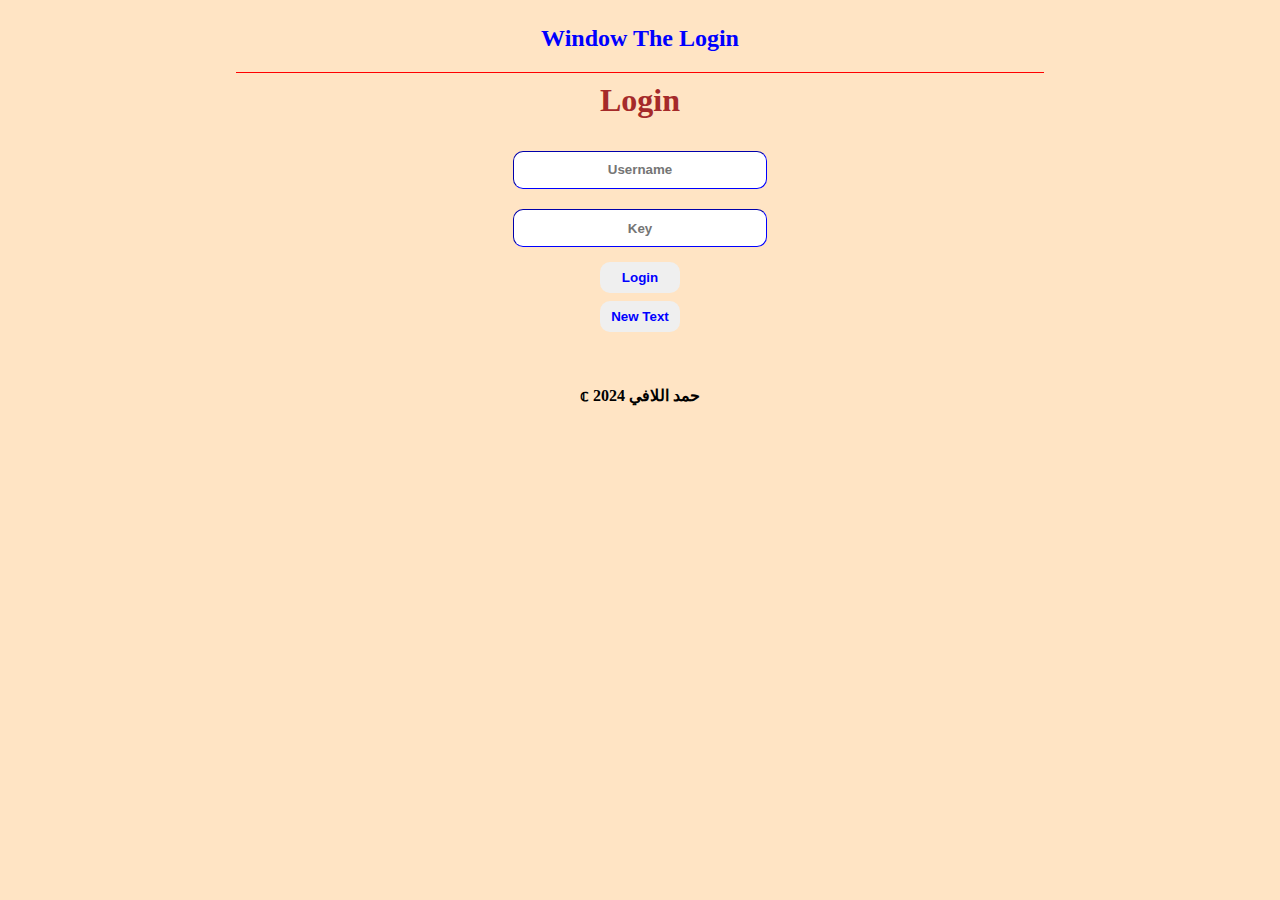
<file: index.html>
<!DOCTYPE html>
<html lang="ar">
<head>
    <meta charset="UTF-8">
    <meta name="viewport" content="width=device-width, initial-scale=1.0">
    <link rel="icon" type="image/x-icon" href="login-img.png">
    <link rel="stylesheet" href="index-style.css">
    <title>Winner</title>
    <!-- Google tag (gtag.js) -->
<script async src="https://www.googletagmanager.com/gtag/js?id=G-1MF5XKD0XE"></script>
<script>
  window.dataLayer = window.dataLayer || [];
  function gtag(){dataLayer.push(arguments);}
  gtag('js', new Date());

  gtag('config', 'G-1MF5XKD0XE');
</script>
</head>
<body>
    <header id="header">
        <h2 id="h2"></h2>
    </header>
    <main id="main">
        <div class="container">
            <form id="login-form">
                <h1 id="h1"></h1>
                <input type="text" id="username" placeholder="Username">
                <input type="text" id="password" placeholder="Key">
                <input id="submit" type="submit" onclick="Submit()" class="submit" value="Login">
                <input id="button" class="button" type="button" value="New Text" onclick="Button()">
            </form>
        </div>
        <p id="error-message"></p>
    </main>
    <footer id="footer"></footer>
</body>
<script src="script.js"></script>
<script src="scripts.js"></script>
</html>
</file>
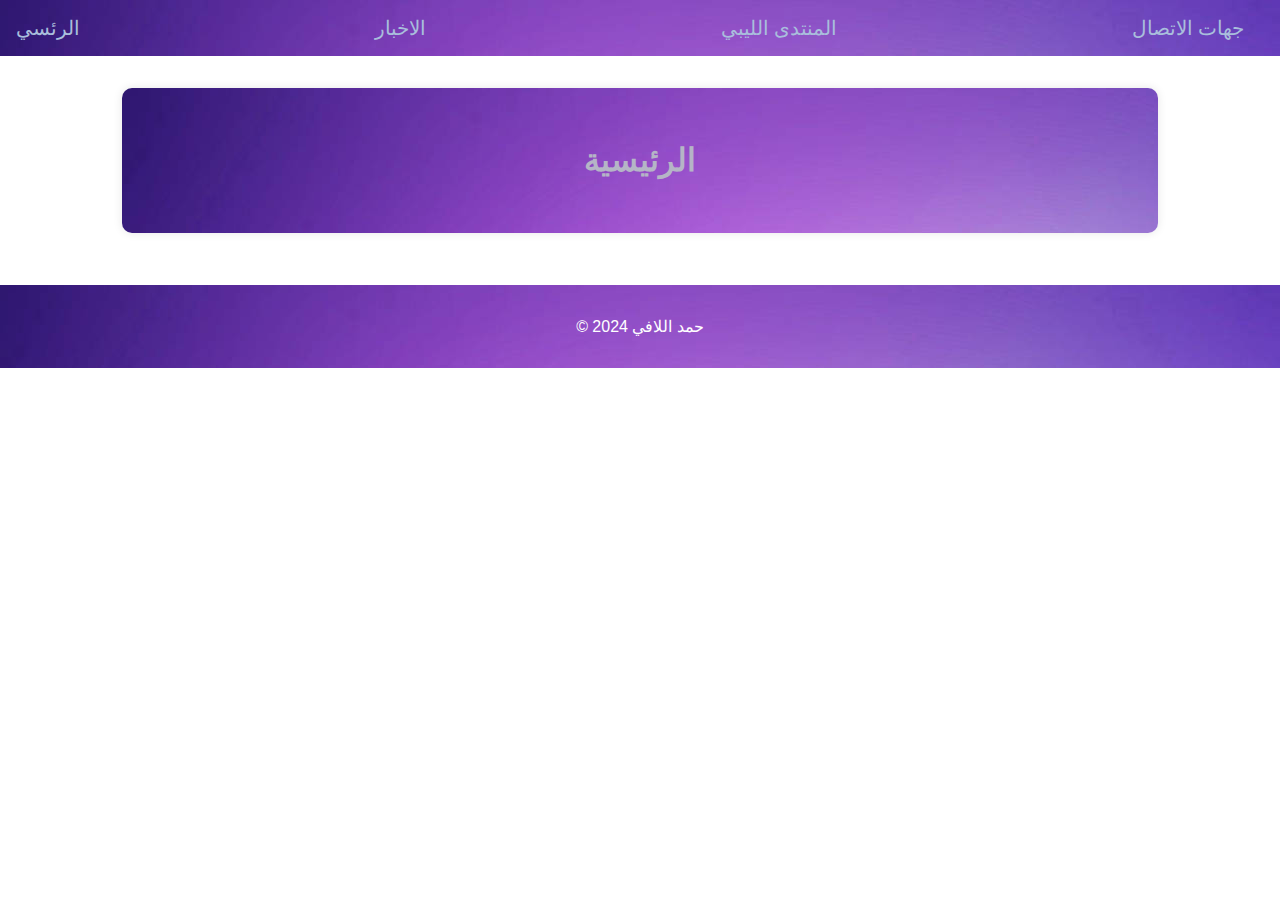
<file: home.html>
<!DOCTYPE html>
<html lang="en">
<head>
    <meta charset="UTF-8">
    <meta name="viewport" content="width=device-width, initial-scale=1.0">
    <title>الصفحة الرئيسية</title>
    <link rel="stylesheet" href="style-home.css">
</head>
<body>
    <header>
        <nav>
            <ul>
                <li><a href="home.html">الرئسي</a></li>
                <li><a href="profile-news.html">الاخبار</a></li>
                <li><a href="profile-montada.html">المنتدى الليبي</a></li>
                <li><a href="profile-content.html">جهات الاتصال </a></li>
            </ul>
        </nav>
    </header>
    <main>
        <section class="news-section">
            <h1 class="page-h1">الرئيسية</h1>
        </section>
    </main>
    <footer>
        <p>&copy; 2024 حمد اللافي</p>
    </footer>

    <script src="script.js"></script>
</body>
</html>
</file>
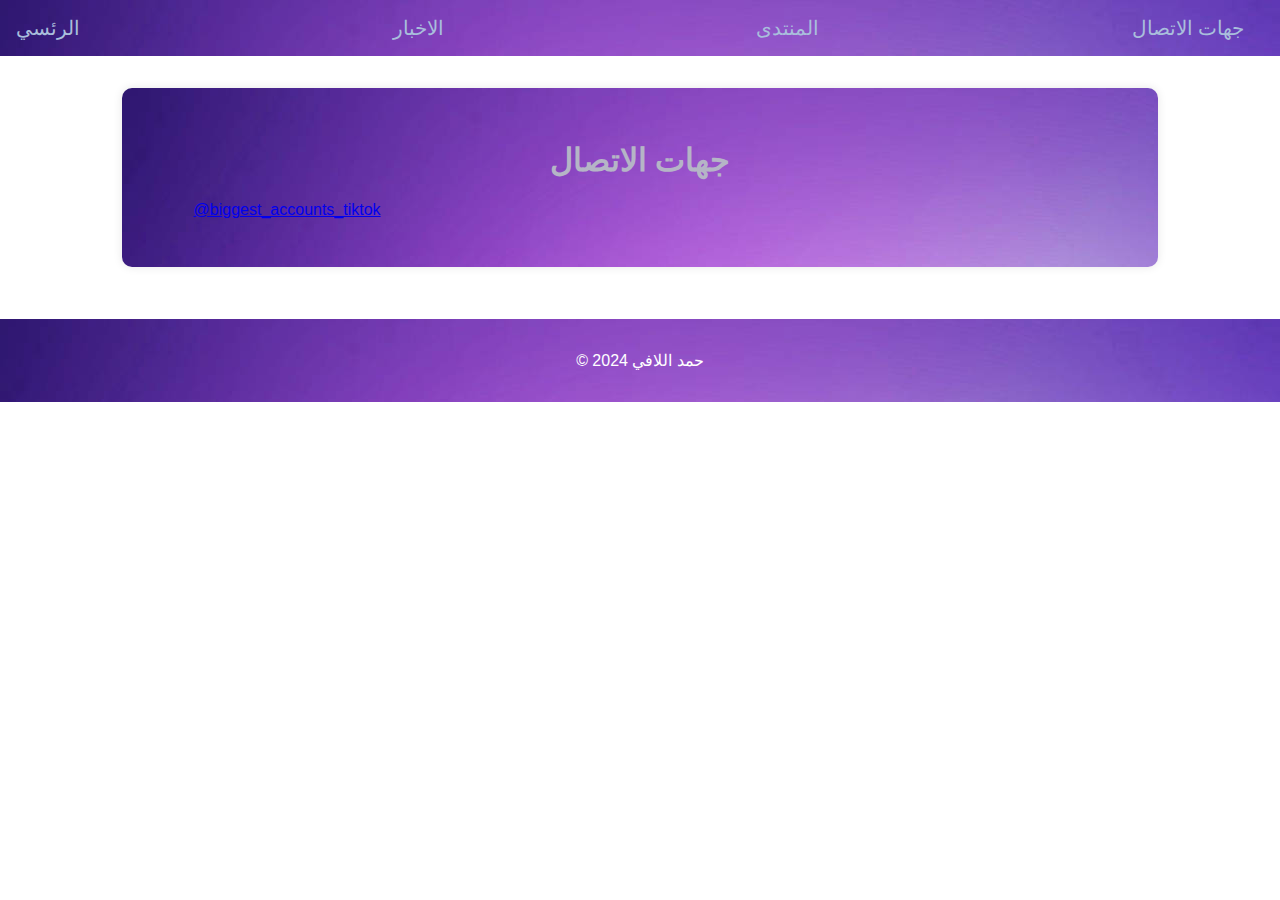
<file: profile-content.html>
<!DOCTYPE html>
<html lang="en">
<head>
    <meta charset="UTF-8">
    <meta name="viewport" content="width=device-width, initial-scale=1.0">
    <title>الاخبار الان</title>
    <link rel="stylesheet" href="profile-tiktok.css">
</head>
<body>
    <header>
        <nav>
            <ul>
                <li><a href="home.html">الرئسي</a></li>
                <li><a href="profile-news.html">الاخبار</a></li>
                <li><a href="profile-montada.html">المنتدى</a></li>
                <li><a href="profile-content.html">جهات الاتصال</a></li>
            </ul>
        </nav>
    </header>
    <main>
        <section class="news-section">
            <h1 class="page-h1">جهات الاتصال</h1>
            <blockquote class="tiktok-embed" cite="https://www.tiktok.com/@biggest_accounts_tiktok" data-unique-id="biggest_accounts_tiktok" data-embed-type="creator" style="min-width: 80%;"> <section> <a target="_blank" href="https://www.tiktok.com/@biggest_accounts_tiktok?refer=creator_embed">@biggest_accounts_tiktok</a> </section> </blockquote> <script async src="https://www.tiktok.com/embed.js"></script>
        </section>
    </main>
    <footer>
        <p>&copy; 2024 حمد اللافي</p>
    </footer>

    <script src="script.js"></script>
</body>
</html>
</file>
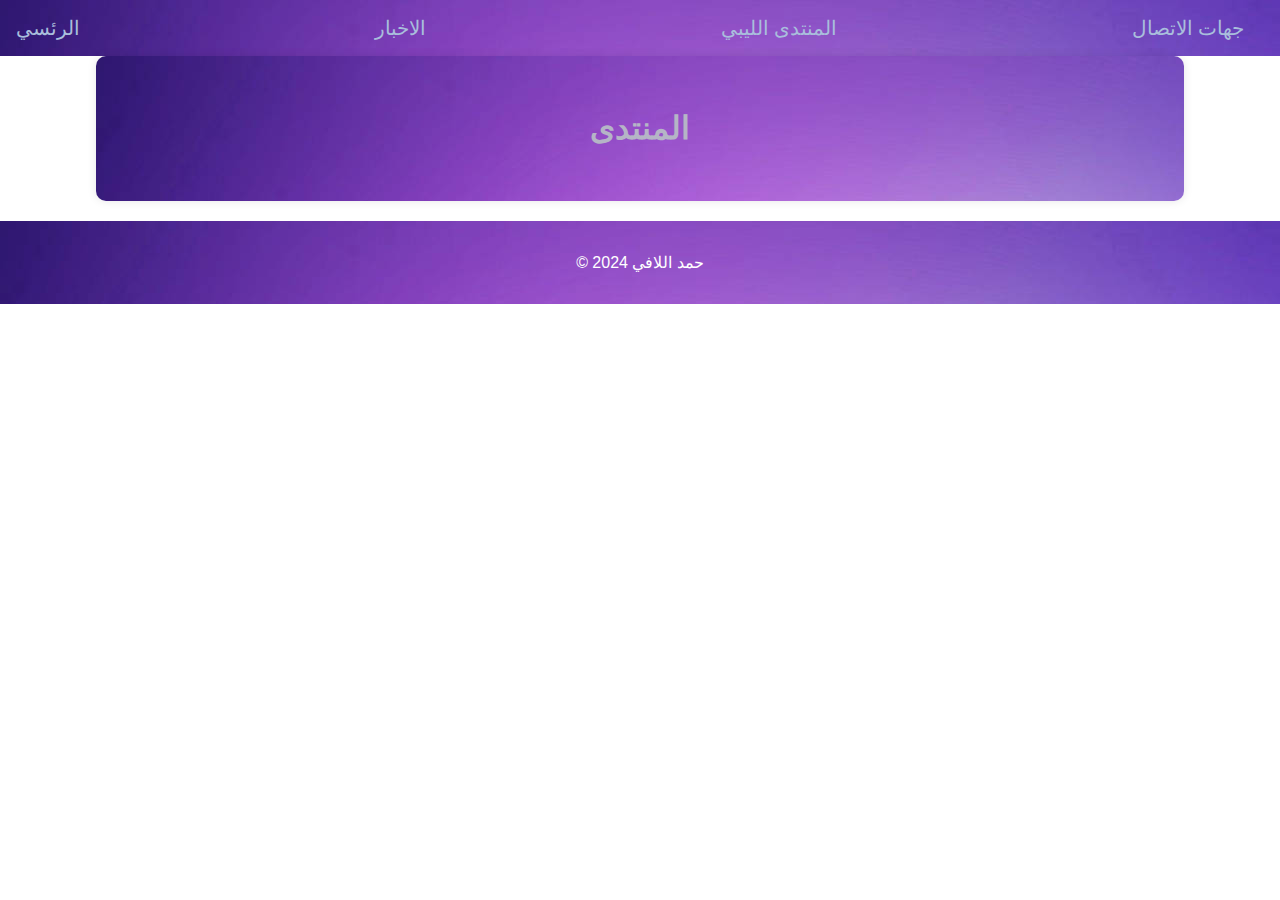
<file: profile-montada.html>
<!DOCTYPE html>
<html lang="en">
<head>
    <meta charset="UTF-8">
    <meta name="viewport" content="width=device-width, initial-scale=1.0">
    <title>المنتدى</title>
    <link rel="stylesheet" href="profile-news.css">
</head>
<body>
    <header>
        <nav>
            <ul>
                <li><a href="home.html">الرئسي</a></li>
                <li><a href="profile-news.html">الاخبار</a></li>
                <li><a href="profile-montada.html">المنتدى الليبي</a></li>
                <li><a href="profile-content.html">جهات الاتصال </a></li>
            </ul>
        </nav>
    </header>
    <main>
        <section class="news-section">
            <h1 class="page-h1">المنتدى</h1>
        </section>
    </main>
    <footer>
        <p>&copy; 2024 حمد اللافي</p>
    </footer>

    <script src="script.js"></script>
</body>
</html>
</file>
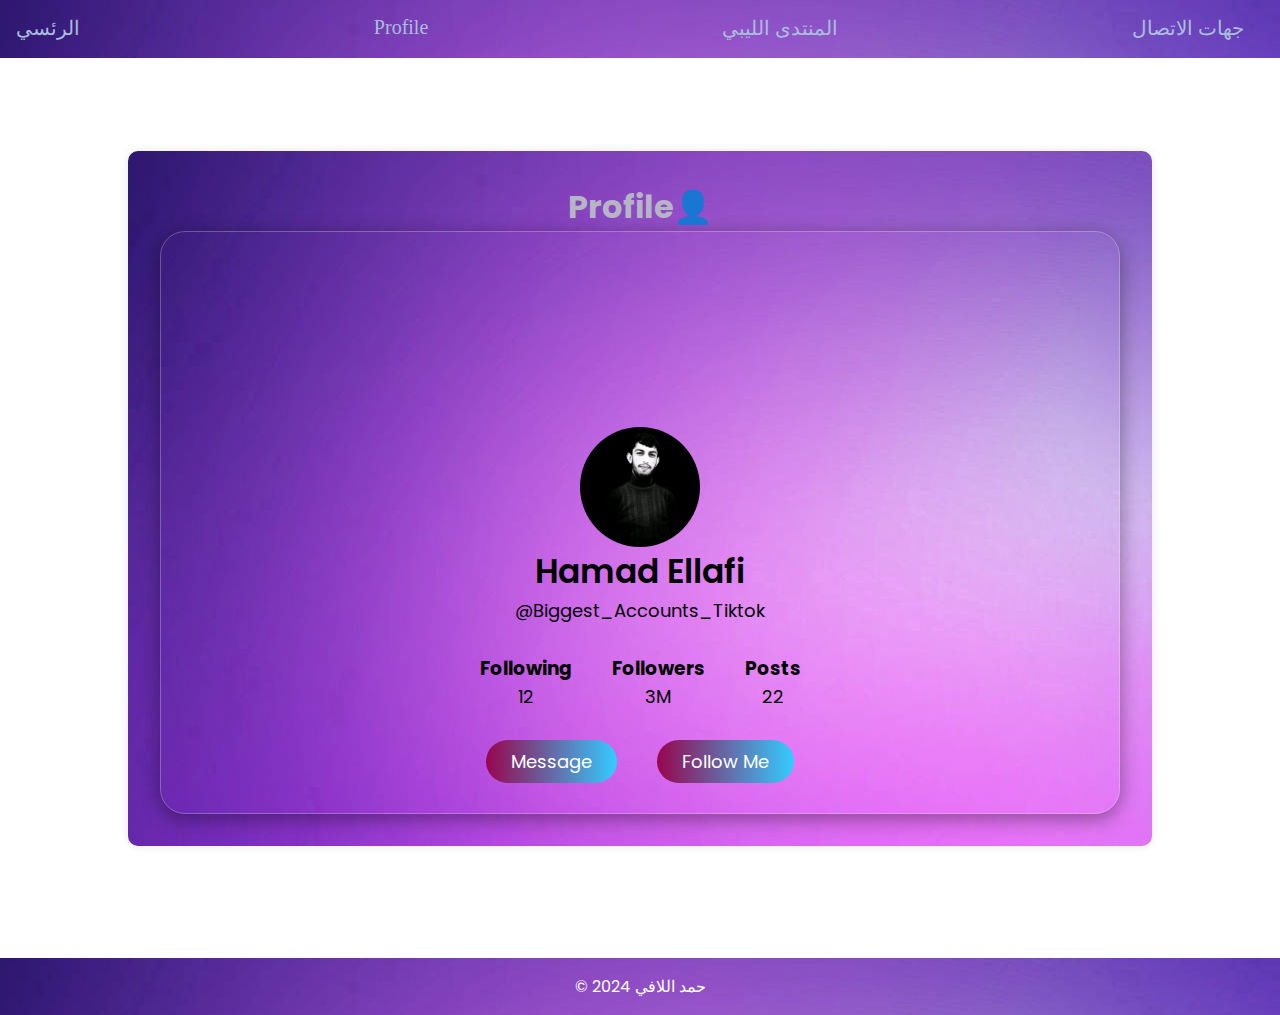
<file: profile-news.html>
<!DOCTYPE html>
<html lang="en">
<head>
    <meta charset="UTF-8">
    <meta name="viewport" content="width=device-width, initial-scale=1.0">
    <title>الاخبار</title>
    <link rel="stylesheet" href="profile-news.css">
    <link rel="stylesheet" href="Auto-file.css">
</head>
<body>
    <header>
        <nav>
            <ul>
                <li><a href="home.html">الرئسي</a></li>
                <li><a href="profile-news.html">Profile</a></li>
                <li><a href="profile-montada.html">المنتدى الليبي</a></li>
                <li><a href="profile-content.html">جهات الاتصال </a></li>
            </ul>
        </nav>
    </header>
    <main class="main">
        <section class="news-section">
            <h1 class="page-h1">Profile👤</h1>
            <div class="profile-card">
      <div class="image">
        <!--<img src="images/profile.jpg" alt="" class="profile-pic">-->
      </div>
      <div class="data">
        <img src="4343.jpg" alt="" width="120px">
        <h2>Hamad Ellafi</h2>
        <span>@Biggest_Accounts_Tiktok</span>
      </div>
      <div class="row">
        <div class="info">
          <h3>Following</h3>
          <span>12</span>
        </div>
        <div class="info">
          <h3>Followers</h3>
          <span>3M</span>
        </div>
        <div class="info">
          <h3>Posts</h3>
          <span>22</span>
        </div>
      </div>
      <div class="buttons">
        <a href="#" class="btn">Message</a>
        <a href="#" class="btn">Follow Me</a>
      </div>
    </div>
        </section>
    </main>
    <footer>
        <p>&copy; 2024 حمد اللافي</p>
    </footer>

    <script src="script.js"></script>
</body>
</html>
</file>
<file: index-style.css>
body{
    background: bisque;
    font-family: cursive;
}

header{
    margin: 2% 18%;
    text-align: center;
    border-top: none;
    border-left: none;
    border-right: none;
    border-bottom: .1em solid red;
}

main{
    text-align: center;
    margin: -3% 5%;
}

form{
    display: grid;
    justify-content: center;
    align-items: center;
    border: 0%;
    padding: 0%;
    text-align: center;
    transform: scale(1);
}

input{
    margin: 5% -13%;
    padding: .8em;
    border:  .5px inset blue;
    border-radius: 10px;
}

.button{
    border: none;
    margin: 2% 30%;
    padding: .6em;
}


.submit{
    border:  none;
    margin: 2% 30%;
    padding: .6em;
}

@keyframes Hide {
    0%{
        transform: scale(1.4);
        color: red;
    }
    50%{
        transform: scale(1.2);
        color: brown;
    }
    100%{
        transform: scale(1);
        color: bisque;
    }
}

footer{
    margin: 7% 5%;
    background: none;
}
</file>
<file: style-home.css>
body {
  font-family: Arial, sans-serif;
  margin: 0;
  padding: 0;
}

.page-h1{
  color: rgb(181, 181, 198);
  text-align: center;
  animation: alt 5s linear infinite;
}
@keyframes alt {
  from{
    filter: hue-rotate(360deg);
  }
  to{
    filter: hue-rotate(0deg);
  }
}


header {
  background-image: url(color.jpg);
  padding: 1em;
  text-align: center;
}

nav ul {
  list-style: none;
  margin: 0;
  padding: 0;
  display: flex;
  justify-content: space-between;
}

nav li {
  margin-right: 20px;
}

nav a {
  font-size: 20px;
  font-family: cursive;
  color: #a9bedc;
  text-decoration: none;
}

main {
  display: flex;
  flex-direction: column;
  align-items: center;
  padding: 2em;
}

.news-section {
  min-width: 80%;
  height: auto;
  background-image: url(color.jpg);
  padding: 2em;
  margin-bottom: 20px;
  box-shadow: 0 0 10px rgba(0, 0, 0, 0.1);
  border-radius: 10px;
}

.news-container {
  display: flex;
  flex-wrap: wrap;
  justify-content: center;
}

.news-article {
  width: 30%;
  margin: 20px;
  background-color: #fff;
  padding: 20px;
  border: 1px solid #ddd;
  border-radius: 10px;
}

.news-article h2 {
  font-weight: bold;
  margin-top: 0;
}

.news-article p {
  margin-bottom: 20px;
}

.news-article img {
  width: 100%;
  height: 150px;
  object-fit: cover;
  border-radius: 10px;
}

footer {
  background-image: url(color.jpg);
  color: #fff;
  padding: 1em;
  text-align: center;
  clear: both;
}
</file>
<file: profile-tiktok.css>
body {
  font-family: Arial, sans-serif;
  margin: 0;
  padding: 0;
}

.page-h1{
  color: rgb(181, 181, 198);
  text-align: center;
  animation: alt 5s linear infinite;
}
@keyframes alt {
  from{
    filter: hue-rotate(360deg);
  }
  to{
    filter: hue-rotate(0deg);
  }
}

header {
  background-image: url(color.jpg);
  padding: 1em;
  text-align: center;
}

nav ul {
  list-style: none;
  margin: 0;
  padding: 0;
  display: flex;
  justify-content: space-between;
}

nav li {
  margin-right: 20px;
}

nav a {
  font-size: 20px;
  font-family: cursive;
  color: #a9bedc;
  text-decoration: none;
}

main {
  display: flex;
  flex-direction: column;
  align-items: center;
  padding: 2em;
}

.news-section {
  min-width: 80%;
  height: auto;
  background-image: url(color.jpg);
  padding: 2em;
  margin-bottom: 20px;
  box-shadow: 0 0 10px rgba(0, 0, 0, 0.1);
  border-radius: 10px;
}

.news-container {
  display: flex;
  flex-wrap: wrap;
  justify-content: center;
}

.news-article {
  width: 30%;
  margin: 20px;
  background-color: #fff;
  padding: 20px;
  border: 1px solid #ddd;
  border-radius: 10px;
}

.news-article h2 {
  font-weight: bold;
  margin-top: 0;
}

.news-article p {
  margin-bottom: 20px;
}

.news-article img {
  width: 100%;
  height: 150px;
  object-fit: cover;
  border-radius: 10px;
}

footer {
  background-image: url(color.jpg);
  color: #fff;
  padding: 1em;
  text-align: center;
  clear: both;
}
</file>
<file: profile-news.css>
body {
  font-family: Arial, sans-serif;
  margin: 0;
  padding: 0;
}

.page-h1{
  color: rgb(181, 181, 198);
  text-align: center;
  animation: alt 5s linear infinite;
}
@keyframes alt {
  from{
    filter: hue-rotate(360deg);
  }
  to{
    filter: hue-rotate(0deg);
  }
}


header {
  background-image: url(color.jpg);
  padding: 1em;
  text-align: center;
}

nav ul {
  list-style: none;
  margin: 0;
  padding: 0;
  display: flex;
  justify-content: space-between;
}

nav li {
  margin-right: 20px;
}

nav a {
  font-size: 20px;
  font-family: cursive;
  color: #a9bedc;
  text-decoration: none;
}

main {
  display: flex;
  flex-direction: column;
  text-align: center;
  align-items: center;
}

.news-section {
  min-width: 80%;
  height: auto;
  background-image: url(color.jpg);
  padding: 2em;
  margin-bottom: 20px;
  box-shadow: 0 0 10px rgba(0, 0, 0, 0.1);
  border-radius: 10px;
}

.news-container {
  display: flex;
  flex-wrap: wrap;
  justify-content: center;
}

.news-article {
  width: 30%;
  margin: 20px;
  background-color: #fff;
  padding: 20px;
  border: 1px solid #ddd;
  border-radius: 10px;
}

.news-article h2 {
  font-weight: bold;
  margin-top: 0;
}

.news-article p {
  margin-bottom: 20px;
}

.news-article img {
  width: 100%;
  height: 150px;
  object-fit: cover;
  border-radius: 10px;
}

footer {
  background-image: url(color.jpg);
  color: #fff;
  padding: 1em;
  text-align: center;
  clear: both;
}
</file>
<file: Auto-file.css>
@import url('https://fonts.googleapis.com/css2?family=Poppins:wght@200;300;400;500&display=swap');

* {
    margin: 0;
    padding: 0;
    box-sizing: border-box;
    font-family: 'Poppins', sans-serif;
}


img{
    border-radius: 50%;
}


.main {
    width: 100%;
    height: 100vh;
    display: flex;
    align-items: center;
    justify-content: center;
    background-position: center;
    background-size: cover;
    animation: back 20s linear infinite;
    transition: all 8s;
}

@keyframes back {
    0%{
    background-image: linear-gradient(-190deg, rgb(230, 108, 108), white, rgb(126, 168, 216));
    }
    10%{
    background-image: linear-gradient(10deg, rgb(230, 108, 108), goldenrod, rgb(126, 168, 216));
    }
    20%{
    background-image: linear-gradient(120deg, rgb(230, 108, 108), goldenrod, rgb(126, 168, 216));
    }
    30%{
    background-image: linear-gradient(-90deg, rgb(230, 108, 108), gold, rgb(126, 168, 216));
    }
    40%{
    background-image: linear-gradient(10deg, rgb(230, 108, 108), goldenrod, rgb(126, 168, 216));
    }
    50%{
    background-image: linear-gradient(50deg, rgb(230, 108, 108), gold, rgb(126, 168, 216));
    }
    60%{
    background-image: linear-gradient(20deg, rgb(230, 108, 108), yellow, rgb(126, 168, 216));
    }
    70%{
    background-image: linear-gradient(-20deg, rgb(230, 108, 108), white, rgb(126, 168, 216));
    }
    80%{
    background-image: linear-gradient(40deg, rgb(230, 108, 108), white, rgb(126, 168, 216));
    }
    90%{
    background-image: linear-gradient(50deg, rgb(230, 108, 108), white, rgb(126, 168, 216));
    }
    100%{
    background-image: linear-gradient(90deg, rgb(230, 108, 108), white, rgb(126, 168, 216));
    }
}

.profile-card {
    display: flex;
    flex-direction: column;
    align-items: center;
    max-width: 100%;
    border-radius: 25px;
    padding: 30px;
    border: 1px solid #ffffff40;
    box-shadow: 0 5px 20px rgba(0,0,0,0.4);
}

.image {
    position: relative;
    height: 150px;
    width: 150px;
}

.image .profile-pic {
    width: 100%;
    height: 100%;
    object-fit: cover;
    border-radius: 50%;
    box-shadow: 0 5px 20px rgba(0,0,0,0.4);
}

.data {
    display: flex;
    flex-direction: column;
    align-items: center;
    margin-top: 15px;
}

.data h2 {
    font-size: 33px;
    font-weight: 600;
}

span {
    font-size: 18px;
}

.row {
    display: flex;
    align-items: center;
    margin-top: 30px;
}

.row .info {
    text-align: center;
    padding: 0 20px;
}

.buttons {
    display: flex;
    align-items: center;
    margin-top: 30px;
}

.buttons .btn {
    color: #fff;
    text-decoration: none;
    margin: 0 20px;
    padding: 8px 25px;
    border-radius: 25px;
    font-size: 18px;
    white-space: nowrap;
    background: linear-gradient(to left, #33ccff 0%, #97064e 100%);
}

.buttons .btn:hover {
    box-shadow: inset 0 5px 20px rgba(0,0,0,0.4);
}
</file>
